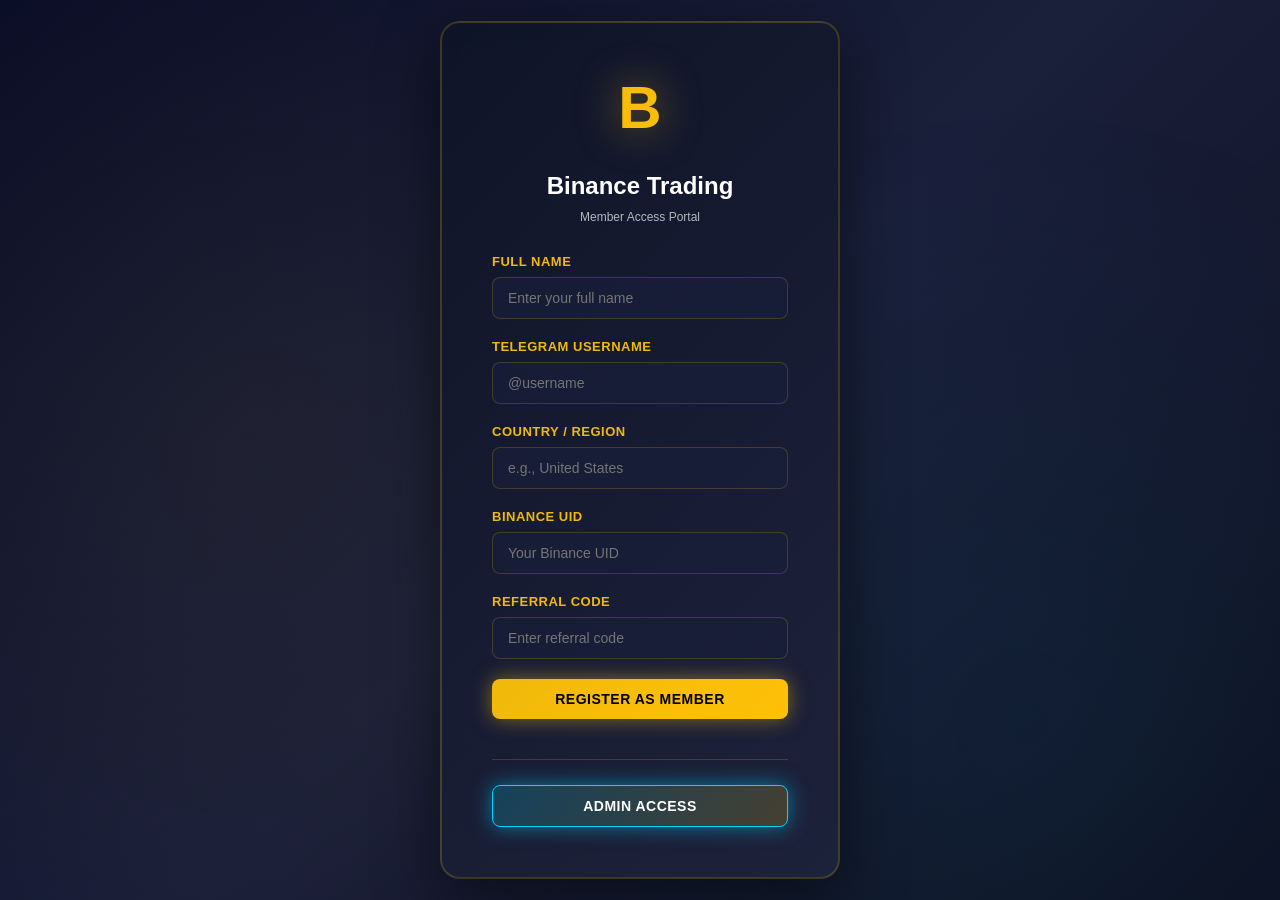
<file: index.html>
<!DOCTYPE html>
<html lang="en">
<head>
    <meta charset="UTF-8">
    <meta name="viewport" content="width=device-width, initial-scale=1.0">
    <title>Binance Trading Community - Professional Profit & Reward Program</title>
    <link rel="stylesheet" href="styles.css">
</head>
<body>
    <div id="app"></div>
    <script src="app.js"></script>
</body>
</html>
</file>
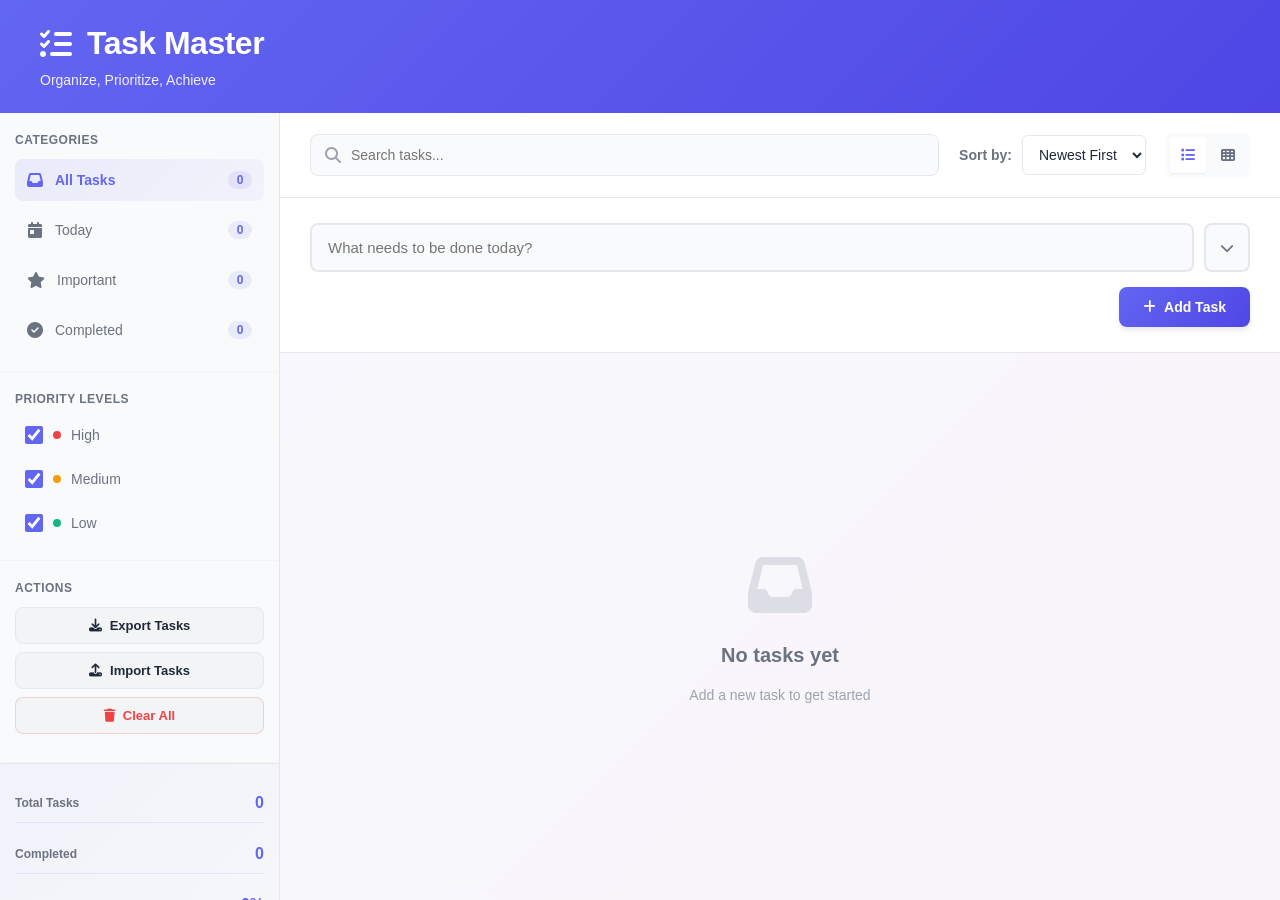
<file: todo-list/index.html>
<!DOCTYPE html>
<html lang="en">
<head>
    <meta charset="UTF-8">
    <meta name="viewport" content="width=device-width, initial-scale=1.0">
    <title>Premium To-Do List Application</title>
    <link rel="stylesheet" href="styles.css">
    <link rel="stylesheet" href="https://cdnjs.cloudflare.com/ajax/libs/font-awesome/6.4.0/css/all.min.css">
</head>
<body>
    <div class="background-animation"></div>
    
    <div class="container">
        <!-- Header -->
        <div class="header">
            <div class="header-content">
                <div class="logo">
                    <i class="fas fa-tasks"></i>
                    <h1>Task Master</h1>
                </div>
                <p class="tagline">Organize, Prioritize, Achieve</p>
            </div>
        </div>

        <!-- Main Content -->
        <div class="main-content">
            <!-- Sidebar -->
            <aside class="sidebar">
                <div class="sidebar-section">
                    <h3 class="sidebar-title">Categories</h3>
                    <div class="category-list">
                        <button class="category-btn active" data-category="all">
                            <i class="fas fa-inbox"></i>
                            <span>All Tasks</span>
                            <span class="count" id="count-all">0</span>
                        </button>
                        <button class="category-btn" data-category="today">
                            <i class="fas fa-calendar-day"></i>
                            <span>Today</span>
                            <span class="count" id="count-today">0</span>
                        </button>
                        <button class="category-btn" data-category="important">
                            <i class="fas fa-star"></i>
                            <span>Important</span>
                            <span class="count" id="count-important">0</span>
                        </button>
                        <button class="category-btn" data-category="completed">
                            <i class="fas fa-check-circle"></i>
                            <span>Completed</span>
                            <span class="count" id="count-completed">0</span>
                        </button>
                    </div>
                </div>

                <div class="sidebar-section">
                    <h3 class="sidebar-title">Priority Levels</h3>
                    <div class="priority-filter">
                        <label class="filter-label">
                            <input type="checkbox" class="priority-checkbox" value="high" checked>
                            <span class="priority-indicator high"></span>
                            <span>High</span>
                        </label>
                        <label class="filter-label">
                            <input type="checkbox" class="priority-checkbox" value="medium" checked>
                            <span class="priority-indicator medium"></span>
                            <span>Medium</span>
                        </label>
                        <label class="filter-label">
                            <input type="checkbox" class="priority-checkbox" value="low" checked>
                            <span class="priority-indicator low"></span>
                            <span>Low</span>
                        </label>
                    </div>
                </div>

                <div class="sidebar-section">
                    <h3 class="sidebar-title">Actions</h3>
                    <button class="action-btn" id="export-btn">
                        <i class="fas fa-download"></i>
                        <span>Export Tasks</span>
                    </button>
                    <button class="action-btn" id="import-btn">
                        <i class="fas fa-upload"></i>
                        <span>Import Tasks</span>
                    </button>
                    <button class="action-btn danger" id="clear-btn">
                        <i class="fas fa-trash"></i>
                        <span>Clear All</span>
                    </button>
                </div>

                <div class="sidebar-footer">
                    <div class="stats">
                        <div class="stat-item">
                            <span class="stat-label">Total Tasks</span>
                            <span class="stat-value" id="total-tasks">0</span>
                        </div>
                        <div class="stat-item">
                            <span class="stat-label">Completed</span>
                            <span class="stat-value" id="completed-tasks">0</span>
                        </div>
                        <div class="stat-item">
                            <span class="stat-label">Progress</span>
                            <span class="stat-value" id="progress-percent">0%</span>
                        </div>
                    </div>
                </div>
            </aside>

            <!-- Main Area -->
            <main class="main-area">
                <!-- Search and Sort -->
                <div class="controls-bar">
                    <div class="search-box">
                        <i class="fas fa-search"></i>
                        <input type="text" id="search-input" placeholder="Search tasks..." class="search-input">
                        <button class="clear-search-btn" id="clear-search-btn" style="display: none;">
                            <i class="fas fa-times"></i>
                        </button>
                    </div>

                    <div class="sort-box">
                        <label for="sort-select">Sort by:</label>
                        <select id="sort-select" class="sort-select">
                            <option value="date-desc">Newest First</option>
                            <option value="date-asc">Oldest First</option>
                            <option value="priority">Priority</option>
                            <option value="name-asc">Name (A-Z)</option>
                            <option value="name-desc">Name (Z-A)</option>
                            <option value="due-date">Due Date</option>
                        </select>
                    </div>

                    <div class="view-options">
                        <button class="view-btn active" data-view="list" title="List View">
                            <i class="fas fa-list"></i>
                        </button>
                        <button class="view-btn" data-view="grid" title="Grid View">
                            <i class="fas fa-th"></i>
                        </button>
                    </div>
                </div>

                <!-- Add New Task -->
                <div class="add-task-section">
                    <form id="add-task-form" class="add-task-form">
                        <div class="form-input-group">
                            <input 
                                type="text" 
                                id="task-input" 
                                placeholder="What needs to be done today?" 
                                class="task-input" 
                                required
                            >
                            <button type="button" class="btn-expand" id="expand-btn" title="More Options">
                                <i class="fas fa-chevron-down"></i>
                            </button>
                        </div>

                        <!-- Extended Options (Hidden by default) -->
                        <div class="extended-options" id="extended-options" style="display: none;">
                            <div class="form-row">
                                <div class="form-group">
                                    <label>Priority:</label>
                                    <div class="priority-buttons">
                                        <button type="button" class="priority-btn" data-priority="low">
                                            <span class="priority-dot low"></span> Low
                                        </button>
                                        <button type="button" class="priority-btn active" data-priority="medium">
                                            <span class="priority-dot medium"></span> Medium
                                        </button>
                                        <button type="button" class="priority-btn" data-priority="high">
                                            <span class="priority-dot high"></span> High
                                        </button>
                                    </div>
                                </div>
                                <div class="form-group">
                                    <label for="task-category">Category:</label>
                                    <input type="text" id="task-category" placeholder="Work, Personal, etc." class="category-input">
                                </div>
                            </div>

                            <div class="form-row">
                                <div class="form-group">
                                    <label for="task-due-date">Due Date:</label>
                                    <input type="date" id="task-due-date" class="due-date-input">
                                </div>
                                <div class="form-group">
                                    <label for="task-time">Time:</label>
                                    <input type="time" id="task-time" class="time-input">
                                </div>
                            </div>

                            <div class="form-row">
                                <div class="form-group full-width">
                                    <label for="task-description">Description (optional):</label>
                                    <textarea id="task-description" placeholder="Add details..." class="description-input"></textarea>
                                </div>
                            </div>

                            <div class="form-row">
                                <div class="form-group">
                                    <label for="task-tags">Tags (comma-separated):</label>
                                    <input type="text" id="task-tags" placeholder="e.g., urgent, meeting, follow-up" class="tags-input">
                                </div>
                            </div>
                        </div>

                        <div class="form-actions">
                            <button type="submit" class="btn btn-primary">
                                <i class="fas fa-plus"></i>
                                <span>Add Task</span>
                            </button>
                            <button type="button" class="btn btn-secondary" id="cancel-btn" style="display: none;">
                                Cancel
                            </button>
                        </div>
                    </form>
                </div>

                <!-- Tasks Container -->
                <div class="tasks-container">
                    <div id="tasks-list" class="tasks-list"></div>
                    <div id="empty-state" class="empty-state" style="display: none;">
                        <div class="empty-icon">
                            <i class="fas fa-inbox"></i>
                        </div>
                        <h3>No tasks yet</h3>
                        <p>Add a new task to get started</p>
                    </div>
                </div>
            </main>
        </div>
    </div>

    <!-- Task Detail Modal -->
    <div id="task-detail-modal" class="modal" style="display: none;">
        <div class="modal-content">
            <div class="modal-header">
                <h2>Task Details</h2>
                <button class="modal-close" id="modal-close">
                    <i class="fas fa-times"></i>
                </button>
            </div>
            <div class="modal-body" id="modal-body"></div>
        </div>
    </div>

    <!-- Hidden file input for import -->
    <input type="file" id="import-file" style="display: none;" accept=".json">

    <script src="app.js"></script>
</body>
</html>
</file>
<file: styles.css>
/* ========================================
   BINANCE TRADING COMMUNITY - PREMIUM UI
   ======================================== */

* {
    margin: 0;
    padding: 0;
    box-sizing: border-box;
}

:root {
    --primary-dark: #0a0e27;
    --secondary-dark: #1a1f3a;
    --tertiary-dark: #2d3147;
    --accent-gold: #f0b90b;
    --accent-yellow: #ffc107;
    --accent-neon: #00d4ff;
    --text-primary: #ffffff;
    --text-secondary: #b0b9c1;
    --success-green: #2ecc71;
    --error-red: #e74c3c;
    --border-color: rgba(240, 185, 11, 0.2);
    --glass-bg: rgba(26, 31, 58, 0.8);
    --glow-gold: 0 0 20px rgba(240, 185, 11, 0.5);
    --glow-neon: 0 0 20px rgba(0, 212, 255, 0.5);
}

body {
    font-family: 'Segoe UI', Tahoma, Geneva, Verdana, sans-serif;
    background: linear-gradient(135deg, #0a0e27 0%, #1a1f3a 50%, #0d0f1f 100%);
    color: var(--text-primary);
    overflow-x: hidden;
    position: relative;
}

body::before {
    content: '';
    position: fixed;
    top: 0;
    left: 0;
    width: 100%;
    height: 100%;
    background: 
        radial-gradient(circle at 20% 50%, rgba(240, 185, 11, 0.05) 0%, transparent 50%),
        radial-gradient(circle at 80% 80%, rgba(0, 212, 255, 0.05) 0%, transparent 50%);
    pointer-events: none;
    z-index: 0;
}

/* ========== CONTAINERS & LAYOUT ========== */

.container {
    max-width: 1400px;
    margin: 0 auto;
    padding: 20px;
    position: relative;
    z-index: 1;
}

.page {
    display: none;
    animation: fadeIn 0.5s ease-in-out;
}

.page.active {
    display: block;
}

@keyframes fadeIn {
    from {
        opacity: 0;
        transform: translateY(10px);
    }
    to {
        opacity: 1;
        transform: translateY(0);
    }
}

/* ========== HEADER ========== */

.header {
    text-align: center;
    padding: 40px 20px;
    margin-bottom: 40px;
    position: relative;
    background: linear-gradient(135deg, rgba(15, 20, 40, 0.8) 0%, rgba(30, 35, 60, 0.8) 100%);
    border-bottom: 2px solid var(--border-color);
    border-radius: 20px;
    box-shadow: 0 8px 32px rgba(0, 0, 0, 0.3);
    backdrop-filter: blur(10px);
}

.logo-container {
    position: relative;
    display: inline-block;
    margin-bottom: 30px;
}

.binance-logo {
    font-size: 80px;
    font-weight: 900;
    background: linear-gradient(135deg, var(--accent-gold) 0%, var(--accent-yellow) 100%);
    -webkit-background-clip: text;
    -webkit-text-fill-color: transparent;
    background-clip: text;
    text-shadow: var(--glow-gold);
    filter: drop-shadow(var(--glow-gold));
    letter-spacing: 2px;
    animation: float 3s ease-in-out infinite;
}

@keyframes float {
    0%, 100% { transform: translateY(0px); }
    50% { transform: translateY(-10px); }
}

.crypto-icons {
    display: flex;
    justify-content: center;
    gap: 20px;
    margin-bottom: 30px;
    flex-wrap: wrap;
}

.crypto-icon {
    width: 50px;
    height: 50px;
    background: linear-gradient(135deg, rgba(240, 185, 11, 0.2), rgba(0, 212, 255, 0.2));
    border: 2px solid var(--accent-gold);
    border-radius: 50%;
    display: flex;
    align-items: center;
    justify-content: center;
    font-size: 24px;
    box-shadow: var(--glow-gold);
    animation: pulse 2s ease-in-out infinite;
}

.crypto-icon:nth-child(2) { animation-delay: 0.2s; }
.crypto-icon:nth-child(3) { animation-delay: 0.4s; }
.crypto-icon:nth-child(4) { animation-delay: 0.6s; }

@keyframes pulse {
    0%, 100% { box-shadow: var(--glow-gold); }
    50% { box-shadow: var(--glow-neon); }
}

.header-title {
    font-size: 42px;
    font-weight: 900;
    color: var(--text-primary);
    margin-bottom: 10px;
    letter-spacing: 1px;
    text-shadow: 0 4px 20px rgba(240, 185, 11, 0.3);
}

.header-subtitle {
    font-size: 24px;
    color: var(--accent-gold);
    margin-bottom: 20px;
    font-weight: 600;
}

.header-description {
    font-size: 14px;
    color: var(--text-secondary);
    max-width: 700px;
    margin: 0 auto;
}

/* ========== NAVIGATION ========== */

.nav-container {
    display: flex;
    justify-content: center;
    gap: 20px;
    margin-bottom: 40px;
    flex-wrap: wrap;
}

.nav-btn {
    padding: 12px 30px;
    border: 2px solid var(--accent-gold);
    background: linear-gradient(135deg, rgba(240, 185, 11, 0.1), rgba(0, 212, 255, 0.1));
    color: var(--text-primary);
    font-size: 14px;
    font-weight: 600;
    cursor: pointer;
    border-radius: 10px;
    transition: all 0.3s ease;
    box-shadow: 0 4px 15px rgba(240, 185, 11, 0.2);
}

.nav-btn:hover,
.nav-btn.active {
    background: linear-gradient(135deg, var(--accent-gold), var(--accent-yellow));
    color: #000;
    transform: translateY(-2px);
    box-shadow: var(--glow-gold), 0 6px 20px rgba(240, 185, 11, 0.4);
}

/* ========== CARD STYLES ========== */

.card {
    background: linear-gradient(135deg, rgba(26, 31, 58, 0.9), rgba(45, 49, 71, 0.9));
    border: 1px solid var(--border-color);
    border-radius: 15px;
    padding: 25px;
    margin-bottom: 20px;
    box-shadow: 0 8px 32px rgba(0, 0, 0, 0.3);
    backdrop-filter: blur(10px);
    transition: all 0.3s ease;
}

.card:hover {
    transform: translateY(-5px);
    box-shadow: 0 12px 40px rgba(240, 185, 11, 0.2);
    border-color: rgba(240, 185, 11, 0.5);
}

.card-title {
    font-size: 20px;
    font-weight: 700;
    color: var(--accent-gold);
    margin-bottom: 15px;
    display: flex;
    align-items: center;
    gap: 10px;
}

.card-title::before {
    content: '◆';
    font-size: 14px;
    color: var(--accent-neon);
}

/* ========== TABLE STYLES ========== */

.table-container {
    overflow-x: auto;
    border-radius: 15px;
    margin-bottom: 20px;
}

table {
    width: 100%;
    border-collapse: collapse;
    background: linear-gradient(135deg, rgba(26, 31, 58, 0.9), rgba(45, 49, 71, 0.9));
    box-shadow: 0 8px 32px rgba(0, 0, 0, 0.3);
}

table thead {
    background: linear-gradient(135deg, rgba(240, 185, 11, 0.15), rgba(0, 212, 255, 0.15));
    border-bottom: 2px solid var(--border-color);
}

table th {
    padding: 18px;
    text-align: left;
    font-weight: 700;
    color: var(--accent-gold);
    font-size: 13px;
    letter-spacing: 0.5px;
    text-transform: uppercase;
}

table td {
    padding: 15px 18px;
    border-bottom: 1px solid rgba(240, 185, 11, 0.1);
    font-size: 13px;
    color: var(--text-secondary);
}

table tbody tr {
    transition: all 0.3s ease;
}

table tbody tr:hover {
    background: rgba(240, 185, 11, 0.08);
}

table tbody tr:last-child td {
    border-bottom: none;
}

.rank-badge {
    display: inline-block;
    width: 30px;
    height: 30px;
    background: linear-gradient(135deg, var(--accent-gold), var(--accent-yellow));
    color: #000;
    border-radius: 50%;
    display: flex;
    align-items: center;
    justify-content: center;
    font-weight: 700;
    font-size: 12px;
    box-shadow: var(--glow-gold);
}

.status-badge {
    display: inline-block;
    padding: 5px 12px;
    border-radius: 20px;
    font-size: 11px;
    font-weight: 600;
    text-transform: uppercase;
}

.status-pending {
    background: rgba(255, 193, 7, 0.2);
    color: var(--accent-yellow);
    border: 1px solid var(--accent-yellow);
}

.status-confirmed {
    background: rgba(46, 204, 113, 0.2);
    color: var(--success-green);
    border: 1px solid var(--success-green);
}

.status-completed {
    background: rgba(0, 212, 255, 0.2);
    color: var(--accent-neon);
    border: 1px solid var(--accent-neon);
}

.status-rejected {
    background: rgba(231, 76, 60, 0.2);
    color: var(--error-red);
    border: 1px solid var(--error-red);
}

/* ========== FORM STYLES ========== */

.form-group {
    margin-bottom: 20px;
}

.form-group label {
    display: block;
    margin-bottom: 8px;
    color: var(--accent-gold);
    font-weight: 600;
    font-size: 13px;
    text-transform: uppercase;
    letter-spacing: 0.5px;
}

.form-group input,
.form-group textarea,
.form-group select {
    width: 100%;
    padding: 12px 15px;
    background: rgba(26, 31, 58, 0.8);
    border: 1px solid var(--border-color);
    border-radius: 8px;
    color: var(--text-primary);
    font-size: 14px;
    font-family: inherit;
    transition: all 0.3s ease;
}

.form-group input:focus,
.form-group textarea:focus,
.form-group select:focus {
    outline: none;
    border-color: var(--accent-gold);
    box-shadow: 0 0 15px rgba(240, 185, 11, 0.3);
    background: rgba(26, 31, 58, 0.95);
}

.form-group textarea {
    resize: vertical;
    min-height: 100px;
}

/* ========== BUTTON STYLES ========== */

.btn {
    padding: 12px 30px;
    border: none;
    border-radius: 8px;
    font-weight: 600;
    font-size: 14px;
    cursor: pointer;
    transition: all 0.3s ease;
    text-transform: uppercase;
    letter-spacing: 0.5px;
    display: inline-block;
}

.btn-primary {
    background: linear-gradient(135deg, var(--accent-gold), var(--accent-yellow));
    color: #000;
    box-shadow: var(--glow-gold);
}

.btn-primary:hover {
    transform: translateY(-2px);
    box-shadow: var(--glow-gold), 0 8px 25px rgba(240, 185, 11, 0.4);
}

.btn-secondary {
    background: linear-gradient(135deg, rgba(0, 212, 255, 0.2), rgba(240, 185, 11, 0.2));
    color: var(--text-primary);
    border: 1px solid var(--accent-neon);
    box-shadow: var(--glow-neon);
}

.btn-secondary:hover {
    background: linear-gradient(135deg, rgba(0, 212, 255, 0.3), rgba(240, 185, 11, 0.3));
    transform: translateY(-2px);
}

.btn-success {
    background: linear-gradient(135deg, var(--success-green), #27ae60);
    color: #fff;
    box-shadow: 0 0 15px rgba(46, 204, 113, 0.4);
}

.btn-success:hover {
    transform: translateY(-2px);
    box-shadow: 0 0 20px rgba(46, 204, 113, 0.6);
}

.btn-danger {
    background: linear-gradient(135deg, var(--error-red), #c0392b);
    color: #fff;
    box-shadow: 0 0 15px rgba(231, 76, 60, 0.4);
}

.btn-danger:hover {
    transform: translateY(-2px);
    box-shadow: 0 0 20px rgba(231, 76, 60, 0.6);
}

.btn-small {
    padding: 8px 16px;
    font-size: 12px;
    margin-right: 5px;
    margin-bottom: 5px;
}

/* ========== ACTION BUTTONS ========== */

.action-buttons {
    display: flex;
    gap: 10px;
    flex-wrap: wrap;
}

.action-btn {
    padding: 6px 14px;
    font-size: 11px;
    font-weight: 600;
    border: 1px solid var(--accent-gold);
    background: rgba(240, 185, 11, 0.1);
    color: var(--accent-gold);
    border-radius: 5px;
    cursor: pointer;
    transition: all 0.3s ease;
}

.action-btn:hover {
    background: var(--accent-gold);
    color: #000;
    box-shadow: var(--glow-gold);
}

.action-btn.edit {
    border-color: var(--accent-neon);
    color: var(--accent-neon);
    background: rgba(0, 212, 255, 0.1);
}

.action-btn.edit:hover {
    background: var(--accent-neon);
    color: #000;
    box-shadow: var(--glow-neon);
}

.action-btn.delete {
    border-color: var(--error-red);
    color: var(--error-red);
    background: rgba(231, 76, 60, 0.1);
}

.action-btn.delete:hover {
    background: var(--error-red);
    color: #fff;
    box-shadow: 0 0 15px rgba(231, 76, 60, 0.5);
}

/* ========== GRID LAYOUTS ========== */

.stats-grid {
    display: grid;
    grid-template-columns: repeat(auto-fit, minmax(250px, 1fr));
    gap: 20px;
    margin-bottom: 40px;
}

.stat-card {
    background: linear-gradient(135deg, rgba(26, 31, 58, 0.9), rgba(45, 49, 71, 0.9));
    border: 1px solid var(--border-color);
    border-radius: 15px;
    padding: 25px;
    text-align: center;
    box-shadow: 0 8px 32px rgba(0, 0, 0, 0.3);
    transition: all 0.3s ease;
}

.stat-card:hover {
    transform: translateY(-5px);
    border-color: var(--accent-gold);
    box-shadow: var(--glow-gold), 0 12px 40px rgba(240, 185, 11, 0.2);
}

.stat-icon {
    font-size: 32px;
    margin-bottom: 15px;
}

.stat-value {
    font-size: 28px;
    font-weight: 900;
    color: var(--accent-gold);
    margin-bottom: 8px;
}

.stat-label {
    font-size: 12px;
    color: var(--text-secondary);
    text-transform: uppercase;
    letter-spacing: 0.5px;
}

/* ========== LOGIN PAGE ========== */

.login-container {
    display: flex;
    justify-content: center;
    align-items: center;
    min-height: 100vh;
    padding: 20px;
}

.login-card {
    background: linear-gradient(135deg, rgba(15, 20, 40, 0.95), rgba(30, 35, 60, 0.95));
    border: 2px solid var(--border-color);
    border-radius: 20px;
    padding: 50px;
    max-width: 400px;
    width: 100%;
    box-shadow: 0 20px 60px rgba(0, 0, 0, 0.5);
    backdrop-filter: blur(10px);
}

.login-logo {
    font-size: 60px;
    font-weight: 900;
    background: linear-gradient(135deg, var(--accent-gold) 0%, var(--accent-yellow) 100%);
    -webkit-background-clip: text;
    -webkit-text-fill-color: transparent;
    background-clip: text;
    text-align: center;
    margin-bottom: 30px;
    filter: drop-shadow(var(--glow-gold));
}

.login-title {
    font-size: 24px;
    font-weight: 700;
    text-align: center;
    margin-bottom: 10px;
    color: var(--text-primary);
}

.login-subtitle {
    font-size: 12px;
    color: var(--text-secondary);
    text-align: center;
    margin-bottom: 30px;
}

/* ========== MODAL STYLES ========== */

.modal {
    display: none;
    position: fixed;
    top: 0;
    left: 0;
    width: 100%;
    height: 100%;
    background: rgba(0, 0, 0, 0.8);
    z-index: 1000;
    justify-content: center;
    align-items: center;
    padding: 20px;
}

.modal.active {
    display: flex;
}

.modal-content {
    background: linear-gradient(135deg, rgba(15, 20, 40, 0.98), rgba(30, 35, 60, 0.98));
    border: 2px solid var(--border-color);
    border-radius: 20px;
    padding: 40px;
    max-width: 500px;
    width: 100%;
    box-shadow: 0 20px 60px rgba(0, 0, 0, 0.7);
    max-height: 90vh;
    overflow-y: auto;
    animation: slideIn 0.3s ease;
}

@keyframes slideIn {
    from {
        opacity: 0;
        transform: translateY(-30px);
    }
    to {
        opacity: 1;
        transform: translateY(0);
    }
}

.modal-header {
    display: flex;
    justify-content: space-between;
    align-items: center;
    margin-bottom: 25px;
    padding-bottom: 15px;
    border-bottom: 1px solid var(--border-color);
}

.modal-title {
    font-size: 22px;
    font-weight: 700;
    color: var(--accent-gold);
}

.modal-close {
    width: 30px;
    height: 30px;
    background: rgba(240, 185, 11, 0.1);
    border: 1px solid var(--accent-gold);
    color: var(--accent-gold);
    border-radius: 50%;
    cursor: pointer;
    font-size: 20px;
    display: flex;
    align-items: center;
    justify-content: center;
    transition: all 0.3s ease;
}

.modal-close:hover {
    background: var(--accent-gold);
    color: #000;
}

/* ========== ALERT STYLES ========== */

.alert {
    padding: 15px 20px;
    border-radius: 10px;
    margin-bottom: 20px;
    font-size: 14px;
    border-left: 4px solid;
    animation: slideDown 0.3s ease;
}

@keyframes slideDown {
    from {
        opacity: 0;
        transform: translateY(-20px);
    }
    to {
        opacity: 1;
        transform: translateY(0);
    }
}

.alert-success {
    background: rgba(46, 204, 113, 0.1);
    color: var(--success-green);
    border-color: var(--success-green);
}

.alert-error {
    background: rgba(231, 76, 60, 0.1);
    color: var(--error-red);
    border-color: var(--error-red);
}

.alert-warning {
    background: rgba(255, 193, 7, 0.1);
    color: var(--accent-yellow);
    border-color: var(--accent-yellow);
}

.alert-info {
    background: rgba(0, 212, 255, 0.1);
    color: var(--accent-neon);
    border-color: var(--accent-neon);
}

/* ========== RESPONSIVE DESIGN ========== */

@media (max-width: 768px) {
    .header {
        padding: 30px 15px;
        margin-bottom: 30px;
    }

    .header-title {
        font-size: 28px;
    }

    .header-subtitle {
        font-size: 18px;
    }

    .binance-logo {
        font-size: 60px;
    }

    .crypto-icons {
        gap: 15px;
    }

    .crypto-icon {
        width: 40px;
        height: 40px;
        font-size: 18px;
    }

    .nav-container {
        gap: 10px;
    }

    .nav-btn {
        padding: 10px 20px;
        font-size: 12px;
    }

    table th,
    table td {
        padding: 10px 8px;
        font-size: 11px;
    }

    .stats-grid {
        grid-template-columns: 1fr;
    }

    .login-card {
        padding: 30px;
    }

    .modal-content {
        padding: 25px;
    }
}

@media (max-width: 480px) {
    .header-title {
        font-size: 22px;
    }

    .header-subtitle {
        font-size: 16px;
    }

    .binance-logo {
        font-size: 45px;
    }

    .card {
        padding: 15px;
    }

    .btn {
        padding: 10px 20px;
        font-size: 12px;
    }

    .login-card {
        padding: 20px;
    }
}
</file>
<file: todo-list/styles.css>
/* ========================================
   PREMIUM TO-DO LIST APPLICATION - STYLES
   ======================================== */

* {
    margin: 0;
    padding: 0;
    box-sizing: border-box;
}

:root {
    /* Colors */
    --primary-color: #6366f1;
    --primary-dark: #4f46e5;
    --primary-light: #818cf8;
    --secondary-color: #10b981;
    --secondary-dark: #059669;
    --danger-color: #ef4444;
    --danger-dark: #dc2626;
    --warning-color: #f59e0b;
    --warning-dark: #d97706;
    
    /* Grayscale */
    --bg-primary: #ffffff;
    --bg-secondary: #f9fafb;
    --bg-tertiary: #f3f4f6;
    --bg-dark: #1f2937;
    --bg-darker: #111827;
    
    --text-primary: #1f2937;
    --text-secondary: #6b7280;
    --text-light: #9ca3af;
    --text-lighter: #d1d5db;
    
    --border-color: #e5e7eb;
    --border-light: #f3f4f6;
    
    /* Priority Colors */
    --priority-high: #ef4444;
    --priority-medium: #f59e0b;
    --priority-low: #10b981;
    
    /* Shadows */
    --shadow-sm: 0 1px 2px 0 rgba(0, 0, 0, 0.05);
    --shadow-md: 0 4px 6px -1px rgba(0, 0, 0, 0.1);
    --shadow-lg: 0 10px 15px -3px rgba(0, 0, 0, 0.1);
    --shadow-xl: 0 20px 25px -5px rgba(0, 0, 0, 0.1);
    
    /* Transitions */
    --transition: all 0.3s ease;
}

body {
    font-family: -apple-system, BlinkMacSystemFont, 'Segoe UI', Roboto, 'Helvetica Neue', Arial, sans-serif;
    background: linear-gradient(135deg, #667eea 0%, #764ba2 100%);
    color: var(--text-primary);
    overflow: hidden;
    height: 100vh;
}

.background-animation {
    position: fixed;
    top: 0;
    left: 0;
    width: 100%;
    height: 100%;
    background: linear-gradient(
        -45deg,
        rgba(102, 126, 234, 0.2),
        rgba(118, 75, 162, 0.2)
    );
    background-size: 400% 400%;
    animation: gradient-shift 15s ease infinite;
    pointer-events: none;
    z-index: -1;
}

@keyframes gradient-shift {
    0% { background-position: 0% 50%; }
    50% { background-position: 100% 50%; }
    100% { background-position: 0% 50%; }
}

/* ========== LAYOUT ========== */

.container {
    height: 100vh;
    display: flex;
    flex-direction: column;
    background: rgba(255, 255, 255, 0.95);
    backdrop-filter: blur(10px);
}

.header {
    background: linear-gradient(135deg, var(--primary-color) 0%, var(--primary-dark) 100%);
    color: white;
    padding: 25px 40px;
    box-shadow: var(--shadow-lg);
}

.header-content {
    max-width: 1600px;
    margin: 0 auto;
}

.logo {
    display: flex;
    align-items: center;
    gap: 15px;
    margin-bottom: 10px;
}

.logo i {
    font-size: 32px;
}

.logo h1 {
    font-size: 32px;
    font-weight: 700;
    letter-spacing: -0.5px;
}

.tagline {
    font-size: 14px;
    opacity: 0.9;
    font-weight: 500;
}

.main-content {
    display: flex;
    flex: 1;
    overflow: hidden;
}

/* ========== SIDEBAR ========== */

.sidebar {
    width: 280px;
    background: var(--bg-secondary);
    border-right: 1px solid var(--border-color);
    overflow-y: auto;
    display: flex;
    flex-direction: column;
}

.sidebar-section {
    padding: 20px 15px;
    border-bottom: 1px solid var(--border-light);
}

.sidebar-section:last-child:not(.sidebar-footer) {
    border-bottom: none;
}

.sidebar-title {
    font-size: 12px;
    font-weight: 700;
    text-transform: uppercase;
    color: var(--text-secondary);
    margin-bottom: 12px;
    letter-spacing: 0.5px;
}

/* Category Buttons */

.category-list {
    display: flex;
    flex-direction: column;
    gap: 8px;
}

.category-btn {
    display: flex;
    align-items: center;
    gap: 12px;
    padding: 12px 12px;
    background: transparent;
    border: none;
    border-radius: 8px;
    cursor: pointer;
    color: var(--text-secondary);
    font-size: 14px;
    font-weight: 500;
    transition: var(--transition);
    position: relative;
}

.category-btn:hover {
    background: rgba(99, 102, 241, 0.08);
    color: var(--text-primary);
}

.category-btn.active {
    background: linear-gradient(135deg, rgba(99, 102, 241, 0.1) 0%, rgba(99, 102, 241, 0.05) 100%);
    color: var(--primary-color);
    font-weight: 600;
}

.category-btn i {
    font-size: 16px;
    min-width: 16px;
}

.category-btn .count {
    margin-left: auto;
    font-size: 12px;
    font-weight: 700;
    background: rgba(99, 102, 241, 0.1);
    color: var(--primary-color);
    padding: 2px 8px;
    border-radius: 12px;
    min-width: 24px;
    text-align: center;
}

/* Priority Filter */

.priority-filter {
    display: flex;
    flex-direction: column;
    gap: 10px;
}

.filter-label {
    display: flex;
    align-items: center;
    gap: 10px;
    padding: 8px 10px;
    cursor: pointer;
    border-radius: 6px;
    transition: var(--transition);
    font-size: 14px;
    color: var(--text-secondary);
}

.filter-label:hover {
    background: rgba(0, 0, 0, 0.03);
}

.filter-label input[type="checkbox"] {
    cursor: pointer;
    width: 18px;
    height: 18px;
    accent-color: var(--primary-color);
}

.priority-indicator {
    width: 8px;
    height: 8px;
    border-radius: 50%;
    display: inline-block;
}

.priority-indicator.high {
    background: var(--priority-high);
}

.priority-indicator.medium {
    background: var(--priority-medium);
}

.priority-indicator.low {
    background: var(--priority-low);
}

/* Action Buttons */

.action-btn {
    width: 100%;
    padding: 10px 12px;
    background: var(--bg-tertiary);
    border: 1px solid var(--border-color);
    border-radius: 8px;
    cursor: pointer;
    color: var(--text-primary);
    font-size: 13px;
    font-weight: 600;
    display: flex;
    align-items: center;
    gap: 8px;
    justify-content: center;
    transition: var(--transition);
    margin-bottom: 8px;
}

.action-btn:hover {
    background: var(--bg-primary);
    border-color: var(--primary-light);
    color: var(--primary-color);
}

.action-btn.danger {
    color: var(--danger-color);
    border-color: rgba(239, 68, 68, 0.2);
}

.action-btn.danger:hover {
    background: rgba(239, 68, 68, 0.08);
    border-color: var(--danger-color);
}

/* Sidebar Footer */

.sidebar-footer {
    margin-top: auto;
    padding: 20px 15px;
    background: linear-gradient(135deg, rgba(99, 102, 241, 0.05) 0%, rgba(99, 102, 241, 0.02) 100%);
    border-top: 1px solid var(--border-color);
}

.stats {
    display: grid;
    grid-template-columns: 1fr;
    gap: 12px;
}

.stat-item {
    display: flex;
    justify-content: space-between;
    align-items: center;
    padding: 10px 0;
    border-bottom: 1px solid rgba(99, 102, 241, 0.1);
}

.stat-item:last-child {
    border-bottom: none;
}

.stat-label {
    font-size: 12px;
    color: var(--text-secondary);
    font-weight: 600;
}

.stat-value {
    font-size: 16px;
    font-weight: 700;
    color: var(--primary-color);
}

/* ========== MAIN AREA ========== */

.main-area {
    flex: 1;
    display: flex;
    flex-direction: column;
    overflow: hidden;
}

.controls-bar {
    display: flex;
    align-items: center;
    gap: 20px;
    padding: 20px 30px;
    background: var(--bg-primary);
    border-bottom: 1px solid var(--border-color);
    flex-wrap: wrap;
}

/* Search Box */

.search-box {
    flex: 1;
    min-width: 250px;
    position: relative;
    display: flex;
    align-items: center;
}

.search-box i {
    position: absolute;
    left: 15px;
    color: var(--text-light);
    pointer-events: none;
}

.search-input {
    width: 100%;
    padding: 12px 15px 12px 40px;
    border: 1px solid var(--border-color);
    border-radius: 8px;
    font-size: 14px;
    transition: var(--transition);
    background: var(--bg-secondary);
}

.search-input:focus {
    outline: none;
    border-color: var(--primary-color);
    background: var(--bg-primary);
    box-shadow: 0 0 0 3px rgba(99, 102, 241, 0.1);
}

.clear-search-btn {
    position: absolute;
    right: 12px;
    background: transparent;
    border: none;
    color: var(--text-light);
    cursor: pointer;
    font-size: 14px;
    padding: 5px 8px;
    border-radius: 4px;
    transition: var(--transition);
}

.clear-search-btn:hover {
    color: var(--text-secondary);
    background: rgba(0, 0, 0, 0.05);
}

/* Sort Box */

.sort-box {
    display: flex;
    align-items: center;
    gap: 10px;
    min-width: fit-content;
}

.sort-box label {
    font-size: 14px;
    font-weight: 600;
    color: var(--text-secondary);
}

.sort-select {
    padding: 10px 12px;
    border: 1px solid var(--border-color);
    border-radius: 6px;
    background: var(--bg-primary);
    color: var(--text-primary);
    font-size: 14px;
    cursor: pointer;
    transition: var(--transition);
}

.sort-select:hover {
    border-color: var(--primary-light);
}

.sort-select:focus {
    outline: none;
    border-color: var(--primary-color);
    box-shadow: 0 0 0 3px rgba(99, 102, 241, 0.1);
}

/* View Options */

.view-options {
    display: flex;
    gap: 4px;
    background: var(--bg-secondary);
    padding: 4px;
    border-radius: 6px;
}

.view-btn {
    width: 36px;
    height: 36px;
    border: none;
    background: transparent;
    border-radius: 4px;
    cursor: pointer;
    color: var(--text-secondary);
    font-size: 14px;
    transition: var(--transition);
    display: flex;
    align-items: center;
    justify-content: center;
}

.view-btn:hover {
    background: rgba(0, 0, 0, 0.05);
}

.view-btn.active {
    background: var(--bg-primary);
    color: var(--primary-color);
    box-shadow: var(--shadow-sm);
}

/* ========== ADD TASK SECTION ========== */

.add-task-section {
    padding: 25px 30px;
    background: var(--bg-primary);
    border-bottom: 1px solid var(--border-color);
}

.add-task-form {
    display: flex;
    flex-direction: column;
    gap: 15px;
}

.form-input-group {
    display: flex;
    gap: 10px;
    align-items: stretch;
}

.task-input {
    flex: 1;
    padding: 14px 16px;
    border: 2px solid var(--border-color);
    border-radius: 8px;
    font-size: 15px;
    font-family: inherit;
    transition: var(--transition);
    background: var(--bg-secondary);
}

.task-input:focus {
    outline: none;
    border-color: var(--primary-color);
    background: var(--bg-primary);
    box-shadow: 0 0 0 3px rgba(99, 102, 241, 0.1);
}

.btn-expand {
    padding: 10px 14px;
    background: var(--bg-secondary);
    border: 2px solid var(--border-color);
    border-radius: 8px;
    cursor: pointer;
    color: var(--text-secondary);
    transition: var(--transition);
    font-size: 14px;
}

.btn-expand:hover {
    border-color: var(--primary-light);
    color: var(--primary-color);
}

/* Extended Options */

.extended-options {
    background: var(--bg-secondary);
    padding: 20px;
    border-radius: 8px;
    border: 1px solid var(--border-color);
    animation: slideDown 0.3s ease;
}

@keyframes slideDown {
    from {
        opacity: 0;
        transform: translateY(-10px);
    }
    to {
        opacity: 1;
        transform: translateY(0);
    }
}

.form-row {
    display: grid;
    grid-template-columns: repeat(auto-fit, minmax(200px, 1fr));
    gap: 15px;
    margin-bottom: 15px;
}

.form-row:last-child {
    margin-bottom: 0;
}

.form-group {
    display: flex;
    flex-direction: column;
    gap: 8px;
}

.form-group.full-width {
    grid-column: 1 / -1;
}

.form-group label {
    font-size: 13px;
    font-weight: 600;
    color: var(--text-secondary);
    text-transform: uppercase;
    letter-spacing: 0.5px;
}

.form-group input,
.form-group textarea {
    padding: 10px 12px;
    border: 1px solid var(--border-color);
    border-radius: 6px;
    font-size: 14px;
    font-family: inherit;
    background: var(--bg-primary);
    color: var(--text-primary);
    transition: var(--transition);
}

.form-group input:focus,
.form-group textarea:focus {
    outline: none;
    border-color: var(--primary-color);
    box-shadow: 0 0 0 3px rgba(99, 102, 241, 0.1);
}

.form-group textarea {
    resize: vertical;
    min-height: 80px;
}

/* Priority Buttons */

.priority-buttons {
    display: flex;
    gap: 8px;
}

.priority-btn {
    flex: 1;
    padding: 10px 12px;
    border: 2px solid var(--border-light);
    background: var(--bg-tertiary);
    border-radius: 6px;
    cursor: pointer;
    font-size: 13px;
    font-weight: 600;
    color: var(--text-secondary);
    transition: var(--transition);
    display: flex;
    align-items: center;
    justify-content: center;
    gap: 6px;
}

.priority-btn:hover {
    border-color: var(--primary-light);
}

.priority-btn.active {
    border-color: var(--primary-color);
    background: rgba(99, 102, 241, 0.1);
    color: var(--primary-color);
}

.priority-dot {
    width: 8px;
    height: 8px;
    border-radius: 50%;
}

.priority-dot.high {
    background: var(--priority-high);
}

.priority-dot.medium {
    background: var(--priority-medium);
}

.priority-dot.low {
    background: var(--priority-low);
}

/* Form Actions */

.form-actions {
    display: flex;
    gap: 10px;
    justify-content: flex-end;
}

.btn {
    padding: 12px 24px;
    border: none;
    border-radius: 8px;
    font-size: 14px;
    font-weight: 600;
    cursor: pointer;
    transition: var(--transition);
    display: flex;
    align-items: center;
    gap: 8px;
}

.btn-primary {
    background: linear-gradient(135deg, var(--primary-color) 0%, var(--primary-dark) 100%);
    color: white;
    box-shadow: var(--shadow-md);
}

.btn-primary:hover {
    transform: translateY(-2px);
    box-shadow: var(--shadow-lg);
}

.btn-primary:active {
    transform: translateY(0);
}

.btn-secondary {
    background: var(--bg-secondary);
    color: var(--text-primary);
    border: 1px solid var(--border-color);
}

.btn-secondary:hover {
    background: var(--bg-tertiary);
    border-color: var(--border-light);
}

/* ========== TASKS CONTAINER ========== */

.tasks-container {
    flex: 1;
    overflow-y: auto;
    padding: 20px 30px;
    display: flex;
    flex-direction: column;
}

.tasks-list {
    display: flex;
    flex-direction: column;
    gap: 12px;
}

.tasks-list.grid-view {
    display: grid;
    grid-template-columns: repeat(auto-fill, minmax(300px, 1fr));
    gap: 16px;
}

/* Empty State */

.empty-state {
    display: flex;
    flex-direction: column;
    align-items: center;
    justify-content: center;
    gap: 20px;
    flex: 1;
    color: var(--text-light);
}

.empty-icon {
    font-size: 64px;
    opacity: 0.3;
}

.empty-state h3 {
    font-size: 20px;
    color: var(--text-secondary);
    font-weight: 600;
}

.empty-state p {
    font-size: 14px;
    color: var(--text-light);
}

/* ========== TASK ITEM ========== */

.task-item {
    background: var(--bg-primary);
    border: 1px solid var(--border-color);
    border-left: 4px solid var(--text-lighter);
    border-radius: 8px;
    padding: 16px;
    display: flex;
    align-items: flex-start;
    gap: 12px;
    transition: var(--transition);
    cursor: pointer;
    animation: slideIn 0.3s ease;
}

@keyframes slideIn {
    from {
        opacity: 0;
        transform: translateX(-20px);
    }
    to {
        opacity: 1;
        transform: translateX(0);
    }
}

.task-item:hover {
    border-color: var(--primary-light);
    box-shadow: var(--shadow-md);
    transform: translateY(-2px);
}

.task-item.completed {
    opacity: 0.6;
    background: rgba(16, 185, 129, 0.05);
}

.task-item.completed .task-title {
    text-decoration: line-through;
    color: var(--text-light);
}

/* Priority Border Colors */

.task-item.priority-high {
    border-left-color: var(--priority-high);
}

.task-item.priority-medium {
    border-left-color: var(--priority-medium);
}

.task-item.priority-low {
    border-left-color: var(--priority-low);
}

/* Checkbox */

.task-checkbox {
    width: 24px;
    height: 24px;
    min-width: 24px;
    margin-top: 2px;
    cursor: pointer;
    accent-color: var(--primary-color);
}

/* Task Content */

.task-content {
    flex: 1;
}

.task-header {
    display: flex;
    align-items: start;
    gap: 10px;
    margin-bottom: 8px;
}

.task-title {
    font-size: 15px;
    font-weight: 600;
    color: var(--text-primary);
    word-break: break-word;
    flex: 1;
}

.task-meta {
    display: flex;
    align-items: center;
    gap: 12px;
    flex-wrap: wrap;
    margin-top: 10px;
    font-size: 12px;
}

.task-meta-item {
    display: flex;
    align-items: center;
    gap: 5px;
    padding: 4px 8px;
    background: var(--bg-secondary);
    border-radius: 4px;
    color: var(--text-secondary);
}

.task-meta-item i {
    font-size: 12px;
}

.task-category {
    background: rgba(99, 102, 241, 0.1);
    color: var(--primary-color);
    padding: 4px 8px;
    border-radius: 4px;
    font-weight: 600;
}

.task-tags {
    display: flex;
    gap: 6px;
    flex-wrap: wrap;
}

.task-tag {
    background: var(--bg-secondary);
    color: var(--text-secondary);
    padding: 4px 8px;
    border-radius: 4px;
    font-size: 11px;
    font-weight: 600;
}

/* Task Actions */

.task-actions {
    display: flex;
    gap: 8px;
    opacity: 0;
    transition: opacity 0.2s ease;
}

.task-item:hover .task-actions {
    opacity: 1;
}

.task-action-btn {
    width: 32px;
    height: 32px;
    padding: 0;
    background: var(--bg-secondary);
    border: 1px solid var(--border-light);
    border-radius: 6px;
    cursor: pointer;
    color: var(--text-secondary);
    transition: var(--transition);
    display: flex;
    align-items: center;
    justify-content: center;
    font-size: 14px;
}

.task-action-btn:hover {
    background: var(--bg-tertiary);
    border-color: var(--text-lighter);
}

.task-action-btn.star {
    color: var(--warning-color);
}

.task-action-btn.star.marked {
    background: rgba(245, 158, 11, 0.1);
    border-color: var(--warning-color);
}

.task-action-btn.delete:hover {
    background: rgba(239, 68, 68, 0.1);
    border-color: var(--danger-color);
    color: var(--danger-color);
}

/* Grid View Task */

.tasks-list.grid-view .task-item {
    flex-direction: column;
}

.tasks-list.grid-view .task-checkbox {
    align-self: flex-start;
}

/* ========== MODAL ========== */

.modal {
    position: fixed;
    top: 0;
    left: 0;
    right: 0;
    bottom: 0;
    background: rgba(0, 0, 0, 0.5);
    display: flex;
    align-items: center;
    justify-content: center;
    z-index: 1000;
    animation: fadeIn 0.3s ease;
}

@keyframes fadeIn {
    from {
        opacity: 0;
    }
    to {
        opacity: 1;
    }
}

.modal-content {
    background: var(--bg-primary);
    border-radius: 12px;
    max-width: 600px;
    width: 90%;
    max-height: 90vh;
    overflow-y: auto;
    box-shadow: var(--shadow-xl);
    animation: slideUp 0.3s ease;
}

@keyframes slideUp {
    from {
        transform: translateY(30px);
        opacity: 0;
    }
    to {
        transform: translateY(0);
        opacity: 1;
    }
}

.modal-header {
    padding: 20px 25px;
    border-bottom: 1px solid var(--border-color);
    display: flex;
    justify-content: space-between;
    align-items: center;
}

.modal-header h2 {
    font-size: 20px;
    color: var(--text-primary);
}

.modal-close {
    background: transparent;
    border: none;
    font-size: 24px;
    color: var(--text-secondary);
    cursor: pointer;
    padding: 4px 8px;
    transition: var(--transition);
}

.modal-close:hover {
    color: var(--text-primary);
}

.modal-body {
    padding: 25px;
}

/* ========== RESPONSIVE ========== */

@media (max-width: 1024px) {
    .main-content {
        flex-direction: column;
    }

    .sidebar {
        width: 100%;
        border-right: none;
        border-bottom: 1px solid var(--border-color);
        max-height: 150px;
        overflow-x: auto;
        display: grid;
        grid-template-columns: repeat(auto-fit, minmax(200px, 1fr));
    }

    .sidebar-section {
        border-bottom: none;
        border-right: 1px solid var(--border-light);
    }

    .sidebar-footer {
        grid-column: 1 / -1;
        border-right: none;
        border-top: 1px solid var(--border-color);
    }
}

@media (max-width: 768px) {
    .header {
        padding: 20px;
    }

    .header-content {
        width: 100%;
    }

    .logo {
        gap: 10px;
        margin-bottom: 8px;
    }

    .logo i {
        font-size: 24px;
    }

    .logo h1 {
        font-size: 24px;
    }

    .controls-bar {
        flex-direction: column;
        align-items: stretch;
        padding: 15px 20px;
        gap: 12px;
    }

    .search-box {
        min-width: unset;
    }

    .sort-box {
        width: 100%;
        justify-content: space-between;
    }

    .sort-select {
        flex: 1;
    }

    .add-task-section {
        padding: 15px 20px;
    }

    .form-input-group {
        gap: 8px;
    }

    .form-row {
        grid-template-columns: 1fr;
    }

    .priority-buttons {
        flex-direction: column;
    }

    .tasks-container {
        padding: 15px 20px;
    }

    .task-item {
        padding: 12px;
        gap: 10px;
    }

    .task-meta {
        font-size: 11px;
    }

    .tasks-list.grid-view {
        grid-template-columns: 1fr;
    }

    .modal-content {
        width: 95%;
    }
}

@media (max-width: 480px) {
    .container {
        height: auto;
        min-height: 100vh;
    }

    .header {
        padding: 15px;
    }

    .logo {
        gap: 8px;
    }

    .logo i {
        font-size: 20px;
    }

    .logo h1 {
        font-size: 20px;
    }

    .tagline {
        font-size: 12px;
    }

    .main-content {
        overflow: visible;
    }

    .sidebar {
        max-height: none;
        border-bottom: 1px solid var(--border-color);
        grid-template-columns: 1fr;
    }

    .sidebar-section {
        border-bottom: 1px solid var(--border-light);
        padding: 15px 12px;
    }

    .sidebar-footer {
        border-top: 1px solid var(--border-color);
        border-right: none;
    }

    .controls-bar {
        padding: 12px 15px;
    }

    .task-actions {
        opacity: 1 !important;
        gap: 6px;
    }

    .task-action-btn {
        width: 28px;
        height: 28px;
        font-size: 12px;
    }
}

/* ========== SCROLLBAR ========== */

::-webkit-scrollbar {
    width: 8px;
    height: 8px;
}

::-webkit-scrollbar-track {
    background: var(--bg-secondary);
}

::-webkit-scrollbar-thumb {
    background: var(--border-light);
    border-radius: 4px;
}

::-webkit-scrollbar-thumb:hover {
    background: var(--text-light);
}
</file>
